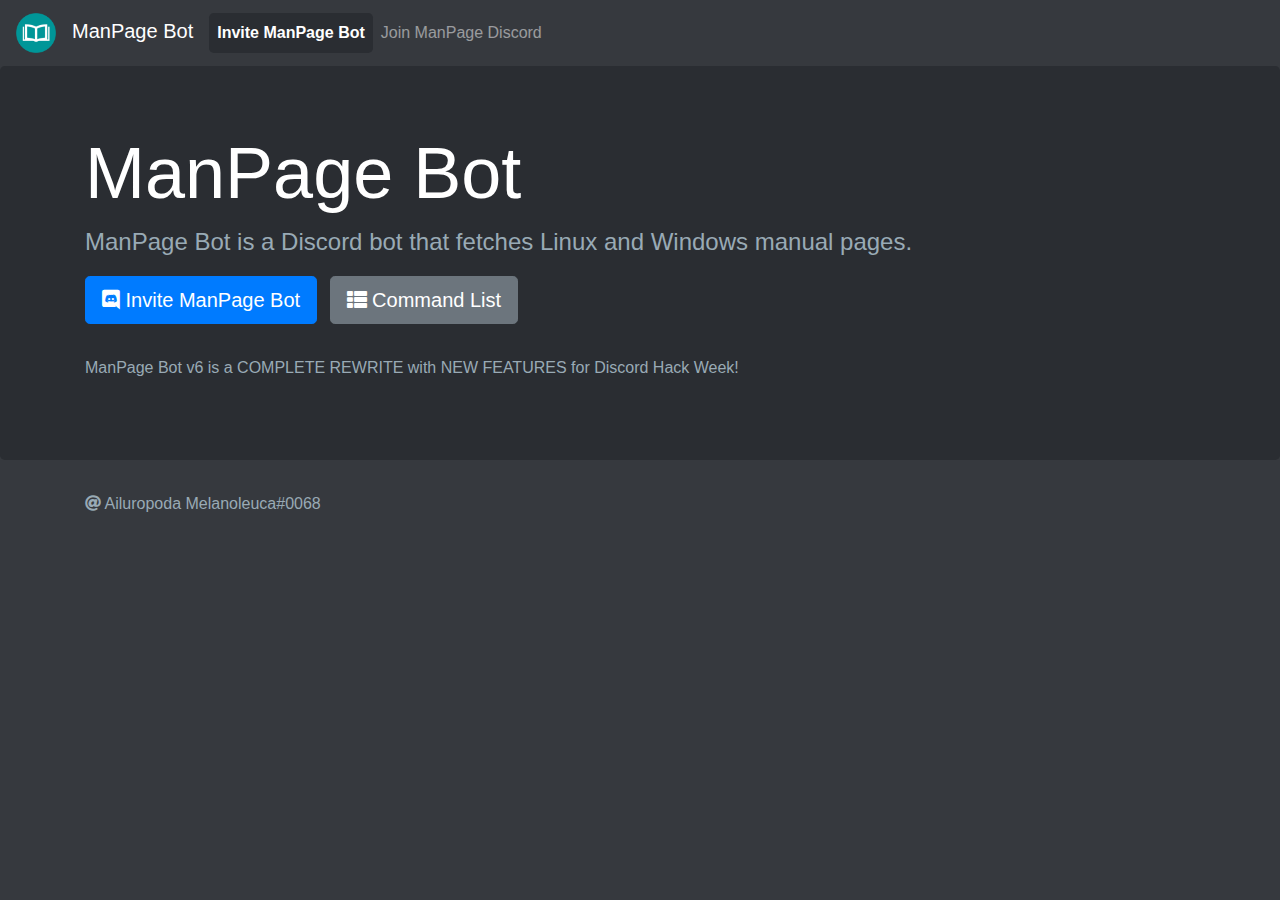
<file: index.html>
<!DOCTYPE html>
<html>
	<head>
		<meta name="viewport" content="width=device-width, initial-scale=1">
		<title>ManPage Bot</title>
		<link rel="stylesheet" href="css/bootstrap.min.css">
		<link rel="stylesheet" href="css/all.min.css">
		<link rel="stylesheet" href="css/style.css">
		<link rel="stylesheet" href="css/main.css">
		<link rel="shortcut icon" href="favicon.ico" type="image/x-icon">
	</head>
	<body>
		<nav class="navbar navbar-expand-md navbar-dark fixed-top"><a class="navbar-brand" href="/"><img id="logo" src="img/manpage.png">ManPage Bot</a><button class="navbar-toggler" type="button" data-toggle="collapse" data-target="#navbar" aria-controls="navbar" aria-expanded="false" aria-label="Toggle navigation"><span class="navbar-toggler-icon"></span></button>
			<div
				class="navbar-collapse collapse" id="navbar" aria-expanded="false">
				<ul class="navbar-nav">
					<li class="nav-item active"><a class="nav-link" href="https://discordapp.com/oauth2/authorize?client_id=371357658009305101&scope=bot&permissions=52224">Invite ManPage Bot</a></li>
					<li class="nav-item"><a class="nav-link" href="https://discord.gg/hU3wMfQ">Join ManPage Discord</a></li>
				</ul>
				</div>
		</nav>
		<main role="main">
			<div class="jumbotron">
				<div class="container">
					<h1 class="display-3">ManPage Bot</h1>
					<p class="jumbotron-text">ManPage Bot is a Discord bot that fetches Linux and Windows manual pages. </p>
					<p>
						<a class="btn btn-primary btn-lg" href="https://discordapp.com/oauth2/authorize?client_id=371357658009305101&scope=bot&permissions=52224" role="button">
							<i class="fab fa-discord"></i>
							Invite ManPage Bot
						</a>
						<a class="btn btn-secondary btn-lg" href="/commands">
							<i class="fas fa-th-list"></i>
							Command List
						</a>
					</p>
					<p>ManPage Bot v6 is a COMPLETE REWRITE with NEW FEATURES for Discord Hack Week!</p>
				</div>
			</div>
		</main>
		<footer class="container">
			<p><i class="fas fa-at"></i> Ailuropoda Melanoleuca#0068</p>
		</footer>
		<script src="js/jquery-3.2.1.min.js"></script>
		<script src="js/bootstrap.min.js"></script>
	</body>
</html>
</file>
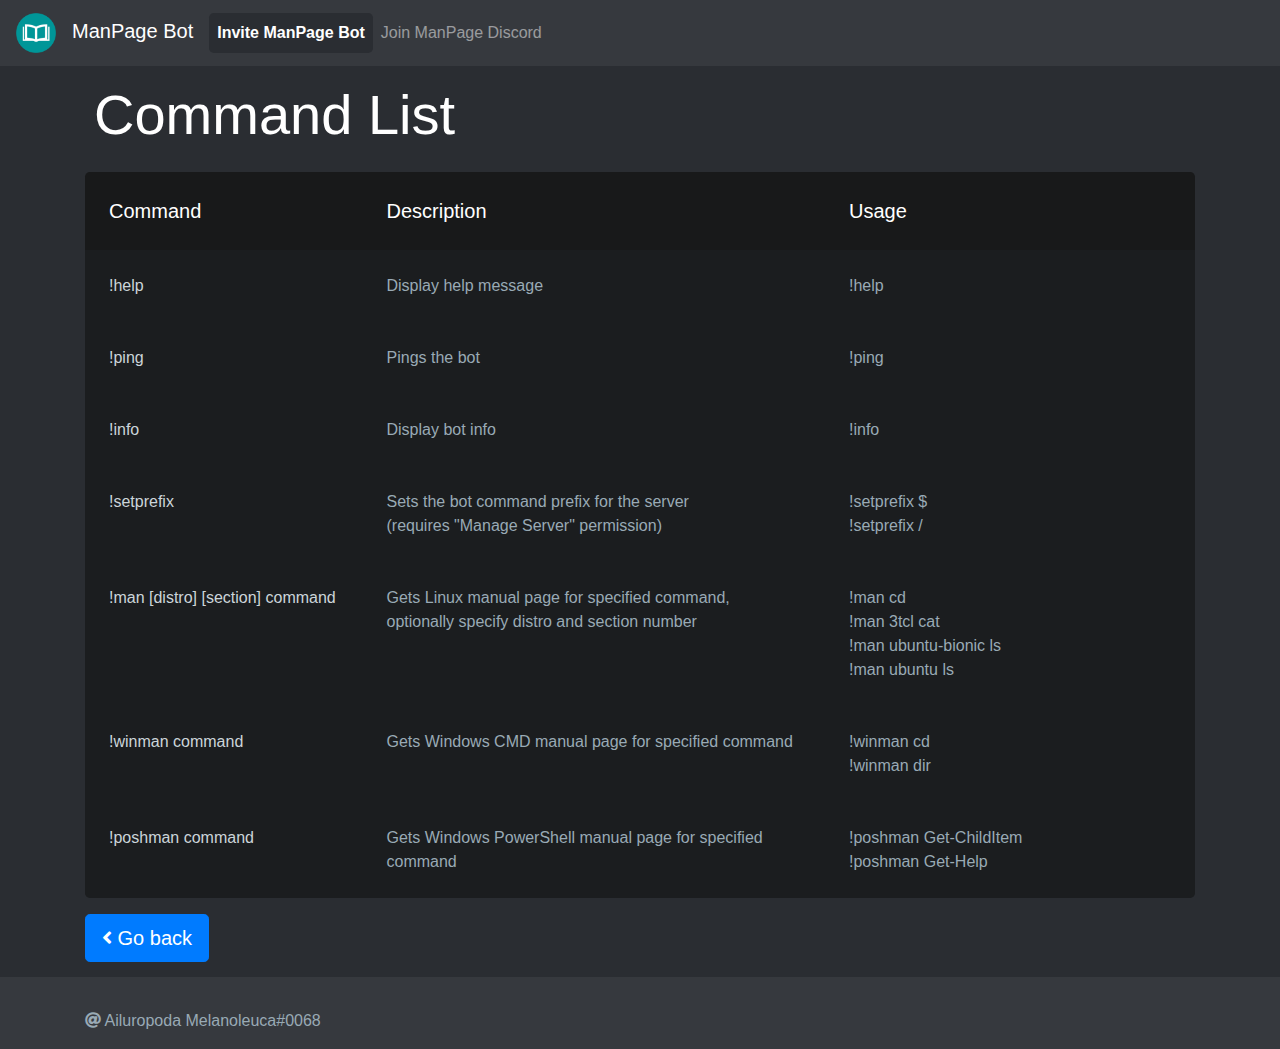
<file: commands.html>
<!DOCTYPE html>
<html>
	<head>
		<meta name="viewport" content="width=device-width, initial-scale=1">
		<title>ManPage Bot</title>
		<link rel="stylesheet" href="css/bootstrap.min.css">
		<link rel="stylesheet" href="css/all.min.css">
		<link rel="stylesheet" href="css/style.css">
		<link rel="stylesheet" href="css/commands.css">
		<link rel="shortcut icon" href="favicon.ico" type="image/x-icon">
	</head>
	<body>
		<nav class="navbar navbar-expand-md navbar-dark fixed-top"><a class="navbar-brand" href="/"><img id="logo" src="img/manpage.png">ManPage Bot</a><button class="navbar-toggler" type="button" data-toggle="collapse" data-target="#navbar" aria-controls="navbar" aria-expanded="false" aria-label="Toggle navigation"><span class="navbar-toggler-icon"></span></button>
			<div
				class="navbar-collapse collapse" id="navbar" aria-expanded="false">
				<ul class="navbar-nav">
					<li class="nav-item active"><a class="nav-link" href="https://discordapp.com/oauth2/authorize?client_id=371357658009305101&scope=bot&permissions=52224">Invite ManPage Bot</a></li>
					<li class="nav-item"><a class="nav-link" href="https://discord.gg/hU3wMfQ">Join ManPage Discord</a></li>
				</ul>
				</div>
		</nav>
		<main role="main">
			<div class="container-fluid commands-container">
				<div class="container commands">
					<h2 class="cl-header display-4">Command List</h2>
					<div class="row commands-header d-none d-md-flex">
						<div class="col-md-3">Command</div>
						<div class="col-md-5">Description</div>
						<div class="col-md-4">Usage</div>
					</div>
					<div class="row">
						<div class="cmd-name col-md-3">!help</div>
						<div class="cmd-desc col-md-5">Display help message</div>
						<div class="cmd-usage col-md-4">
							<span class="usage-parts">
								<span class="usage-part">!help</span>
							</span>
						</div>
					</div>
					<div class="row">
						<div class="cmd-name col-md-3">!ping</div>
						<div class="cmd-desc col-md-5">Pings the bot</div>
						<div class="cmd-usage col-md-4">
							<span class="usage-parts">
								<span class="usage-part">!ping</span>
							</span>
						</div>
					</div>
					<div class="row">
						<div class="cmd-name col-md-3">!info</div>
						<div class="cmd-desc col-md-5">Display bot info</div>
						<div class="cmd-usage col-md-4">
							<span class="usage-parts">
								<span class="usage-part">!info</span>
							</span>
						</div>
					</div>
					<div class="row">
						<div class="cmd-name col-md-3">!setprefix</div>
						<div class="cmd-desc col-md-5">Sets the bot command prefix for the server<br>(requires "Manage Server" permission)</div>
						<div class="cmd-usage col-md-4">
							<span class="usage-parts">
								<span class="usage-part">!setprefix $</span>
								<span class="usage-part">!setprefix /</span>
							</span>
						</div>
					</div>
					<div class="row">
						<div class="cmd-name col-md-3">!man [distro] [section] command</div>
						<div class="cmd-desc col-md-5">Gets Linux manual page for specified command, optionally specify distro and section number</div>
						<div class="cmd-usage col-md-4">
							<span class="usage-parts">
								<span class="usage-part">!man cd</span>
								<span class="usage-part">!man 3tcl cat</span>
								<span class="usage-part">!man ubuntu-bionic ls</span>
								<span class="usage-part">!man ubuntu ls</span>
							</span>
						</div>
					</div>
					<div class="row">
						<div class="cmd-name col-md-3">!winman command</div>
						<div class="cmd-desc col-md-5">Gets Windows CMD manual page for specified command</div>
						<div class="cmd-usage col-md-4">
							<span class="usage-parts">
								<span class="usage-part">!winman cd</span>
								<span class="usage-part">!winman dir</span>
							</span>
						</div>
					</div>
					<div class="row">
						<div class="cmd-name col-md-3">!poshman command</div>
						<div class="cmd-desc col-md-5">Gets Windows PowerShell manual page for specified command</div>
						<div class="cmd-usage col-md-4">
							<span class="usage-parts">
								<span class="usage-part">!poshman Get-ChildItem</span>
								<span class="usage-part">!poshman Get-Help</span>
							</span>
						</div>
					</div>
					<a class="btn btn-primary btn-lg" href="/">
						<i class="fas fa-angle-left"></i>
						Go back
					</a>
				</div>
			</div>
		</main>
		<footer class="container">
			<p><i class="fas fa-at"></i> Ailuropoda Melanoleuca#0068</p>
		</footer>
		<script src="js/jquery-3.2.1.min.js"></script>
		<script src="js/bootstrap.min.js"></script>
	</body>
</html>
</file>
<file: css/style.css>
body {
	background-color: #36393e;
	padding-top: 4.125rem;
	color: #99aab5;
}

img#logo {
	margin-right: 1rem;
	width: 2.5rem;
}

.navbar {
	background-color: inherit;
	padding-bottom: 0;
}

.jumbotron,.commands-container {
	background-color: #2a2d32;
}

.navbar-dark .navbar-nav .nav-item > .nav-link {
	padding-left: 1rem;
	padding-right: 1rem;
}

.navbar-dark .navbar-nav .active > .nav-link {
	background-color: #2a2d32;
	font-weight: 600;
}

.navbar-collapse {
	margin: 0.5rem -1rem 0 -1rem;
}

@media (min-width: 768px) {
	.navbar-collapse {
		margin: 0;
	}

	.navbar-dark .navbar-nav .nav-item > .nav-link {
		padding-left: 0.5rem;
		padding-right: 0.5rem;
	}

	.navbar-dark .navbar-nav .active > .nav-link {
		border-radius: 0.3rem;
	}
}
</file>
<file: css/main.css>
p.jumbotron-text {
	font-size: 1.5em;
}

h1 {
	color: #ffffff;
}

a.btn {
	width: 100%;
	display: block;
	margin-bottom: 1rem;
}

@media (min-width: 768px) {
	a.btn {
		width: auto;
		display: inline-block;
		margin-right: 0.5rem;
	}
}
</file>
<file: css/commands.css>
h2 {
	color: #ffffff;
}

.commands-container {
	margin-bottom: 2rem;
}

.commands {
	padding: 15px;
}

.commands > .cl-header {
	margin: 0 -15px;
	padding: 1.5rem;
	padding-top: 0;
}

.commands > .row {
	background-color: #1b1d1f;
	margin: 0;
	margin-bottom: 1rem;
	border-radius: 0.3rem;
}

.commands > .row > div {
	padding: 0.75rem;
}

.commands > .row > .cmd-name {
	color: #ccd5da;
}

.commands > .row > .cmd-usage > .usage-parts {
	display: inline-block;
}

.commands > .row > .cmd-usage > .usage-parts > .usage-part {
	display: block;
}

.commands > .row > .cmd-usage::before {
	content: "Usage";
	background-color: #5a646a;
	color: #ccd5da;
	font-size: 0.75rem;
	padding: 0.125rem 0.25rem;
	margin-right: 0.25rem;
	border-radius: 0.25rem;
	vertical-align: top;
}

a.btn {
	width: 100%;
}

@media (min-width: 768px) {
	.commands > .row {
		margin-bottom: 0;
		border-radius: 0;
	}

	.commands > .row > div {
		padding: 1.5rem;
	}

	.commands > .commands-header {
		background-color: #18191a;
		color: #ffffff;
		font-size: 1.25rem;
		border-top-left-radius: 0.3rem;
		border-top-right-radius: 0.3rem;
	}

	.commands > .row > .cmd-usage::before {
		content: "";
		padding: 0;
		margin: 0;
	}

	.commands > .row > .cmd-usage > .usage-parts {
		margin-left: 0;
	}

	.commands > .row:nth-last-child(2) {
		border-bottom-left-radius: 0.3rem;
		border-bottom-right-radius: 0.3rem;
		margin-bottom: 1rem;
	}

	a.btn {
		width: auto;
	}
}
</file>
<file: css/all.min.css>
/*!
 * Font Awesome Free 5.2.0 by @fontawesome - https://fontawesome.com
 * License - https://fontawesome.com/license (Icons: CC BY 4.0, Fonts: SIL OFL 1.1, Code: MIT License)
 */
.fa,.fab,.fal,.far,.fas{-moz-osx-font-smoothing:grayscale;-webkit-font-smoothing:antialiased;display:inline-block;font-style:normal;font-variant:normal;text-rendering:auto;line-height:1}.fa-lg{font-size:1.33333em;line-height:.75em;vertical-align:-.0667em}.fa-xs{font-size:.75em}.fa-sm{font-size:.875em}.fa-1x{font-size:1em}.fa-2x{font-size:2em}.fa-3x{font-size:3em}.fa-4x{font-size:4em}.fa-5x{font-size:5em}.fa-6x{font-size:6em}.fa-7x{font-size:7em}.fa-8x{font-size:8em}.fa-9x{font-size:9em}.fa-10x{font-size:10em}.fa-fw{text-align:center;width:1.25em}.fa-ul{list-style-type:none;margin-left:2.5em;padding-left:0}.fa-ul>li{position:relative}.fa-li{left:-2em;position:absolute;text-align:center;width:2em;line-height:inherit}.fa-border{border:.08em solid #eee;border-radius:.1em;padding:.2em .25em .15em}.fa-pull-left{float:left}.fa-pull-right{float:right}.fa.fa-pull-left,.fab.fa-pull-left,.fal.fa-pull-left,.far.fa-pull-left,.fas.fa-pull-left{margin-right:.3em}.fa.fa-pull-right,.fab.fa-pull-right,.fal.fa-pull-right,.far.fa-pull-right,.fas.fa-pull-right{margin-left:.3em}.fa-spin{animation:a 2s infinite linear}.fa-pulse{animation:a 1s infinite steps(8)}@keyframes a{0%{transform:rotate(0deg)}to{transform:rotate(1turn)}}.fa-rotate-90{-ms-filter:"progid:DXImageTransform.Microsoft.BasicImage(rotation=1)";transform:rotate(90deg)}.fa-rotate-180{-ms-filter:"progid:DXImageTransform.Microsoft.BasicImage(rotation=2)";transform:rotate(180deg)}.fa-rotate-270{-ms-filter:"progid:DXImageTransform.Microsoft.BasicImage(rotation=3)";transform:rotate(270deg)}.fa-flip-horizontal{-ms-filter:"progid:DXImageTransform.Microsoft.BasicImage(rotation=0, mirror=1)";transform:scaleX(-1)}.fa-flip-vertical{transform:scaleY(-1)}.fa-flip-horizontal.fa-flip-vertical,.fa-flip-vertical{-ms-filter:"progid:DXImageTransform.Microsoft.BasicImage(rotation=2, mirror=1)"}.fa-flip-horizontal.fa-flip-vertical{transform:scale(-1)}:root .fa-flip-horizontal,:root .fa-flip-vertical,:root .fa-rotate-90,:root .fa-rotate-180,:root .fa-rotate-270{-webkit-filter:none;filter:none}.fa-stack{display:inline-block;height:2em;line-height:2em;position:relative;vertical-align:middle;width:2em}.fa-stack-1x,.fa-stack-2x{left:0;position:absolute;text-align:center;width:100%}.fa-stack-1x{line-height:inherit}.fa-stack-2x{font-size:2em}.fa-inverse{color:#fff}.fa-500px:before{content:"\f26e"}.fa-accessible-icon:before{content:"\f368"}.fa-accusoft:before{content:"\f369"}.fa-address-book:before{content:"\f2b9"}.fa-address-card:before{content:"\f2bb"}.fa-adjust:before{content:"\f042"}.fa-adn:before{content:"\f170"}.fa-adversal:before{content:"\f36a"}.fa-affiliatetheme:before{content:"\f36b"}.fa-air-freshener:before{content:"\f5d0"}.fa-algolia:before{content:"\f36c"}.fa-align-center:before{content:"\f037"}.fa-align-justify:before{content:"\f039"}.fa-align-left:before{content:"\f036"}.fa-align-right:before{content:"\f038"}.fa-allergies:before{content:"\f461"}.fa-amazon:before{content:"\f270"}.fa-amazon-pay:before{content:"\f42c"}.fa-ambulance:before{content:"\f0f9"}.fa-american-sign-language-interpreting:before{content:"\f2a3"}.fa-amilia:before{content:"\f36d"}.fa-anchor:before{content:"\f13d"}.fa-android:before{content:"\f17b"}.fa-angellist:before{content:"\f209"}.fa-angle-double-down:before{content:"\f103"}.fa-angle-double-left:before{content:"\f100"}.fa-angle-double-right:before{content:"\f101"}.fa-angle-double-up:before{content:"\f102"}.fa-angle-down:before{content:"\f107"}.fa-angle-left:before{content:"\f104"}.fa-angle-right:before{content:"\f105"}.fa-angle-up:before{content:"\f106"}.fa-angry:before{content:"\f556"}.fa-angrycreative:before{content:"\f36e"}.fa-angular:before{content:"\f420"}.fa-app-store:before{content:"\f36f"}.fa-app-store-ios:before{content:"\f370"}.fa-apper:before{content:"\f371"}.fa-apple:before{content:"\f179"}.fa-apple-alt:before{content:"\f5d1"}.fa-apple-pay:before{content:"\f415"}.fa-archive:before{content:"\f187"}.fa-archway:before{content:"\f557"}.fa-arrow-alt-circle-down:before{content:"\f358"}.fa-arrow-alt-circle-left:before{content:"\f359"}.fa-arrow-alt-circle-right:before{content:"\f35a"}.fa-arrow-alt-circle-up:before{content:"\f35b"}.fa-arrow-circle-down:before{content:"\f0ab"}.fa-arrow-circle-left:before{content:"\f0a8"}.fa-arrow-circle-right:before{content:"\f0a9"}.fa-arrow-circle-up:before{content:"\f0aa"}.fa-arrow-down:before{content:"\f063"}.fa-arrow-left:before{content:"\f060"}.fa-arrow-right:before{content:"\f061"}.fa-arrow-up:before{content:"\f062"}.fa-arrows-alt:before{content:"\f0b2"}.fa-arrows-alt-h:before{content:"\f337"}.fa-arrows-alt-v:before{content:"\f338"}.fa-assistive-listening-systems:before{content:"\f2a2"}.fa-asterisk:before{content:"\f069"}.fa-asymmetrik:before{content:"\f372"}.fa-at:before{content:"\f1fa"}.fa-atlas:before{content:"\f558"}.fa-atom:before{content:"\f5d2"}.fa-audible:before{content:"\f373"}.fa-audio-description:before{content:"\f29e"}.fa-autoprefixer:before{content:"\f41c"}.fa-avianex:before{content:"\f374"}.fa-aviato:before{content:"\f421"}.fa-award:before{content:"\f559"}.fa-aws:before{content:"\f375"}.fa-backspace:before{content:"\f55a"}.fa-backward:before{content:"\f04a"}.fa-balance-scale:before{content:"\f24e"}.fa-ban:before{content:"\f05e"}.fa-band-aid:before{content:"\f462"}.fa-bandcamp:before{content:"\f2d5"}.fa-barcode:before{content:"\f02a"}.fa-bars:before{content:"\f0c9"}.fa-baseball-ball:before{content:"\f433"}.fa-basketball-ball:before{content:"\f434"}.fa-bath:before{content:"\f2cd"}.fa-battery-empty:before{content:"\f244"}.fa-battery-full:before{content:"\f240"}.fa-battery-half:before{content:"\f242"}.fa-battery-quarter:before{content:"\f243"}.fa-battery-three-quarters:before{content:"\f241"}.fa-bed:before{content:"\f236"}.fa-beer:before{content:"\f0fc"}.fa-behance:before{content:"\f1b4"}.fa-behance-square:before{content:"\f1b5"}.fa-bell:before{content:"\f0f3"}.fa-bell-slash:before{content:"\f1f6"}.fa-bezier-curve:before{content:"\f55b"}.fa-bicycle:before{content:"\f206"}.fa-bimobject:before{content:"\f378"}.fa-binoculars:before{content:"\f1e5"}.fa-birthday-cake:before{content:"\f1fd"}.fa-bitbucket:before{content:"\f171"}.fa-bitcoin:before{content:"\f379"}.fa-bity:before{content:"\f37a"}.fa-black-tie:before{content:"\f27e"}.fa-blackberry:before{content:"\f37b"}.fa-blender:before{content:"\f517"}.fa-blind:before{content:"\f29d"}.fa-blogger:before{content:"\f37c"}.fa-blogger-b:before{content:"\f37d"}.fa-bluetooth:before{content:"\f293"}.fa-bluetooth-b:before{content:"\f294"}.fa-bold:before{content:"\f032"}.fa-bolt:before{content:"\f0e7"}.fa-bomb:before{content:"\f1e2"}.fa-bone:before{content:"\f5d7"}.fa-bong:before{content:"\f55c"}.fa-book:before{content:"\f02d"}.fa-book-open:before{content:"\f518"}.fa-book-reader:before{content:"\f5da"}.fa-bookmark:before{content:"\f02e"}.fa-bowling-ball:before{content:"\f436"}.fa-box:before{content:"\f466"}.fa-box-open:before{content:"\f49e"}.fa-boxes:before{content:"\f468"}.fa-braille:before{content:"\f2a1"}.fa-brain:before{content:"\f5dc"}.fa-briefcase:before{content:"\f0b1"}.fa-briefcase-medical:before{content:"\f469"}.fa-broadcast-tower:before{content:"\f519"}.fa-broom:before{content:"\f51a"}.fa-brush:before{content:"\f55d"}.fa-btc:before{content:"\f15a"}.fa-bug:before{content:"\f188"}.fa-building:before{content:"\f1ad"}.fa-bullhorn:before{content:"\f0a1"}.fa-bullseye:before{content:"\f140"}.fa-burn:before{content:"\f46a"}.fa-buromobelexperte:before{content:"\f37f"}.fa-bus:before{content:"\f207"}.fa-bus-alt:before{content:"\f55e"}.fa-buysellads:before{content:"\f20d"}.fa-calculator:before{content:"\f1ec"}.fa-calendar:before{content:"\f133"}.fa-calendar-alt:before{content:"\f073"}.fa-calendar-check:before{content:"\f274"}.fa-calendar-minus:before{content:"\f272"}.fa-calendar-plus:before{content:"\f271"}.fa-calendar-times:before{content:"\f273"}.fa-camera:before{content:"\f030"}.fa-camera-retro:before{content:"\f083"}.fa-cannabis:before{content:"\f55f"}.fa-capsules:before{content:"\f46b"}.fa-car:before{content:"\f1b9"}.fa-car-alt:before{content:"\f5de"}.fa-car-battery:before{content:"\f5df"}.fa-car-crash:before{content:"\f5e1"}.fa-car-side:before{content:"\f5e4"}.fa-caret-down:before{content:"\f0d7"}.fa-caret-left:before{content:"\f0d9"}.fa-caret-right:before{content:"\f0da"}.fa-caret-square-down:before{content:"\f150"}.fa-caret-square-left:before{content:"\f191"}.fa-caret-square-right:before{content:"\f152"}.fa-caret-square-up:before{content:"\f151"}.fa-caret-up:before{content:"\f0d8"}.fa-cart-arrow-down:before{content:"\f218"}.fa-cart-plus:before{content:"\f217"}.fa-cc-amazon-pay:before{content:"\f42d"}.fa-cc-amex:before{content:"\f1f3"}.fa-cc-apple-pay:before{content:"\f416"}.fa-cc-diners-club:before{content:"\f24c"}.fa-cc-discover:before{content:"\f1f2"}.fa-cc-jcb:before{content:"\f24b"}.fa-cc-mastercard:before{content:"\f1f1"}.fa-cc-paypal:before{content:"\f1f4"}.fa-cc-stripe:before{content:"\f1f5"}.fa-cc-visa:before{content:"\f1f0"}.fa-centercode:before{content:"\f380"}.fa-certificate:before{content:"\f0a3"}.fa-chalkboard:before{content:"\f51b"}.fa-chalkboard-teacher:before{content:"\f51c"}.fa-charging-station:before{content:"\f5e7"}.fa-chart-area:before{content:"\f1fe"}.fa-chart-bar:before{content:"\f080"}.fa-chart-line:before{content:"\f201"}.fa-chart-pie:before{content:"\f200"}.fa-check:before{content:"\f00c"}.fa-check-circle:before{content:"\f058"}.fa-check-double:before{content:"\f560"}.fa-check-square:before{content:"\f14a"}.fa-chess:before{content:"\f439"}.fa-chess-bishop:before{content:"\f43a"}.fa-chess-board:before{content:"\f43c"}.fa-chess-king:before{content:"\f43f"}.fa-chess-knight:before{content:"\f441"}.fa-chess-pawn:before{content:"\f443"}.fa-chess-queen:before{content:"\f445"}.fa-chess-rook:before{content:"\f447"}.fa-chevron-circle-down:before{content:"\f13a"}.fa-chevron-circle-left:before{content:"\f137"}.fa-chevron-circle-right:before{content:"\f138"}.fa-chevron-circle-up:before{content:"\f139"}.fa-chevron-down:before{content:"\f078"}.fa-chevron-left:before{content:"\f053"}.fa-chevron-right:before{content:"\f054"}.fa-chevron-up:before{content:"\f077"}.fa-child:before{content:"\f1ae"}.fa-chrome:before{content:"\f268"}.fa-church:before{content:"\f51d"}.fa-circle:before{content:"\f111"}.fa-circle-notch:before{content:"\f1ce"}.fa-clipboard:before{content:"\f328"}.fa-clipboard-check:before{content:"\f46c"}.fa-clipboard-list:before{content:"\f46d"}.fa-clock:before{content:"\f017"}.fa-clone:before{content:"\f24d"}.fa-closed-captioning:before{content:"\f20a"}.fa-cloud:before{content:"\f0c2"}.fa-cloud-download-alt:before{content:"\f381"}.fa-cloud-upload-alt:before{content:"\f382"}.fa-cloudscale:before{content:"\f383"}.fa-cloudsmith:before{content:"\f384"}.fa-cloudversify:before{content:"\f385"}.fa-cocktail:before{content:"\f561"}.fa-code:before{content:"\f121"}.fa-code-branch:before{content:"\f126"}.fa-codepen:before{content:"\f1cb"}.fa-codiepie:before{content:"\f284"}.fa-coffee:before{content:"\f0f4"}.fa-cog:before{content:"\f013"}.fa-cogs:before{content:"\f085"}.fa-coins:before{content:"\f51e"}.fa-columns:before{content:"\f0db"}.fa-comment:before{content:"\f075"}.fa-comment-alt:before{content:"\f27a"}.fa-comment-dots:before{content:"\f4ad"}.fa-comment-slash:before{content:"\f4b3"}.fa-comments:before{content:"\f086"}.fa-compact-disc:before{content:"\f51f"}.fa-compass:before{content:"\f14e"}.fa-compress:before{content:"\f066"}.fa-concierge-bell:before{content:"\f562"}.fa-connectdevelop:before{content:"\f20e"}.fa-contao:before{content:"\f26d"}.fa-cookie:before{content:"\f563"}.fa-cookie-bite:before{content:"\f564"}.fa-copy:before{content:"\f0c5"}.fa-copyright:before{content:"\f1f9"}.fa-couch:before{content:"\f4b8"}.fa-cpanel:before{content:"\f388"}.fa-creative-commons:before{content:"\f25e"}.fa-creative-commons-by:before{content:"\f4e7"}.fa-creative-commons-nc:before{content:"\f4e8"}.fa-creative-commons-nc-eu:before{content:"\f4e9"}.fa-creative-commons-nc-jp:before{content:"\f4ea"}.fa-creative-commons-nd:before{content:"\f4eb"}.fa-creative-commons-pd:before{content:"\f4ec"}.fa-creative-commons-pd-alt:before{content:"\f4ed"}.fa-creative-commons-remix:before{content:"\f4ee"}.fa-creative-commons-sa:before{content:"\f4ef"}.fa-creative-commons-sampling:before{content:"\f4f0"}.fa-creative-commons-sampling-plus:before{content:"\f4f1"}.fa-creative-commons-share:before{content:"\f4f2"}.fa-credit-card:before{content:"\f09d"}.fa-crop:before{content:"\f125"}.fa-crop-alt:before{content:"\f565"}.fa-crosshairs:before{content:"\f05b"}.fa-crow:before{content:"\f520"}.fa-crown:before{content:"\f521"}.fa-css3:before{content:"\f13c"}.fa-css3-alt:before{content:"\f38b"}.fa-cube:before{content:"\f1b2"}.fa-cubes:before{content:"\f1b3"}.fa-cut:before{content:"\f0c4"}.fa-cuttlefish:before{content:"\f38c"}.fa-d-and-d:before{content:"\f38d"}.fa-dashcube:before{content:"\f210"}.fa-database:before{content:"\f1c0"}.fa-deaf:before{content:"\f2a4"}.fa-delicious:before{content:"\f1a5"}.fa-deploydog:before{content:"\f38e"}.fa-deskpro:before{content:"\f38f"}.fa-desktop:before{content:"\f108"}.fa-deviantart:before{content:"\f1bd"}.fa-diagnoses:before{content:"\f470"}.fa-dice:before{content:"\f522"}.fa-dice-five:before{content:"\f523"}.fa-dice-four:before{content:"\f524"}.fa-dice-one:before{content:"\f525"}.fa-dice-six:before{content:"\f526"}.fa-dice-three:before{content:"\f527"}.fa-dice-two:before{content:"\f528"}.fa-digg:before{content:"\f1a6"}.fa-digital-ocean:before{content:"\f391"}.fa-digital-tachograph:before{content:"\f566"}.fa-directions:before{content:"\f5eb"}.fa-discord:before{content:"\f392"}.fa-discourse:before{content:"\f393"}.fa-divide:before{content:"\f529"}.fa-dizzy:before{content:"\f567"}.fa-dna:before{content:"\f471"}.fa-dochub:before{content:"\f394"}.fa-docker:before{content:"\f395"}.fa-dollar-sign:before{content:"\f155"}.fa-dolly:before{content:"\f472"}.fa-dolly-flatbed:before{content:"\f474"}.fa-donate:before{content:"\f4b9"}.fa-door-closed:before{content:"\f52a"}.fa-door-open:before{content:"\f52b"}.fa-dot-circle:before{content:"\f192"}.fa-dove:before{content:"\f4ba"}.fa-download:before{content:"\f019"}.fa-draft2digital:before{content:"\f396"}.fa-drafting-compass:before{content:"\f568"}.fa-draw-polygon:before{content:"\f5ee"}.fa-dribbble:before{content:"\f17d"}.fa-dribbble-square:before{content:"\f397"}.fa-dropbox:before{content:"\f16b"}.fa-drum:before{content:"\f569"}.fa-drum-steelpan:before{content:"\f56a"}.fa-drupal:before{content:"\f1a9"}.fa-dumbbell:before{content:"\f44b"}.fa-dyalog:before{content:"\f399"}.fa-earlybirds:before{content:"\f39a"}.fa-ebay:before{content:"\f4f4"}.fa-edge:before{content:"\f282"}.fa-edit:before{content:"\f044"}.fa-eject:before{content:"\f052"}.fa-elementor:before{content:"\f430"}.fa-ellipsis-h:before{content:"\f141"}.fa-ellipsis-v:before{content:"\f142"}.fa-ello:before{content:"\f5f1"}.fa-ember:before{content:"\f423"}.fa-empire:before{content:"\f1d1"}.fa-envelope:before{content:"\f0e0"}.fa-envelope-open:before{content:"\f2b6"}.fa-envelope-square:before{content:"\f199"}.fa-envira:before{content:"\f299"}.fa-equals:before{content:"\f52c"}.fa-eraser:before{content:"\f12d"}.fa-erlang:before{content:"\f39d"}.fa-ethereum:before{content:"\f42e"}.fa-etsy:before{content:"\f2d7"}.fa-euro-sign:before{content:"\f153"}.fa-exchange-alt:before{content:"\f362"}.fa-exclamation:before{content:"\f12a"}.fa-exclamation-circle:before{content:"\f06a"}.fa-exclamation-triangle:before{content:"\f071"}.fa-expand:before{content:"\f065"}.fa-expand-arrows-alt:before{content:"\f31e"}.fa-expeditedssl:before{content:"\f23e"}.fa-external-link-alt:before{content:"\f35d"}.fa-external-link-square-alt:before{content:"\f360"}.fa-eye:before{content:"\f06e"}.fa-eye-dropper:before{content:"\f1fb"}.fa-eye-slash:before{content:"\f070"}.fa-facebook:before{content:"\f09a"}.fa-facebook-f:before{content:"\f39e"}.fa-facebook-messenger:before{content:"\f39f"}.fa-facebook-square:before{content:"\f082"}.fa-fast-backward:before{content:"\f049"}.fa-fast-forward:before{content:"\f050"}.fa-fax:before{content:"\f1ac"}.fa-feather:before{content:"\f52d"}.fa-feather-alt:before{content:"\f56b"}.fa-female:before{content:"\f182"}.fa-fighter-jet:before{content:"\f0fb"}.fa-file:before{content:"\f15b"}.fa-file-alt:before{content:"\f15c"}.fa-file-archive:before{content:"\f1c6"}.fa-file-audio:before{content:"\f1c7"}.fa-file-code:before{content:"\f1c9"}.fa-file-contract:before{content:"\f56c"}.fa-file-download:before{content:"\f56d"}.fa-file-excel:before{content:"\f1c3"}.fa-file-export:before{content:"\f56e"}.fa-file-image:before{content:"\f1c5"}.fa-file-import:before{content:"\f56f"}.fa-file-invoice:before{content:"\f570"}.fa-file-invoice-dollar:before{content:"\f571"}.fa-file-medical:before{content:"\f477"}.fa-file-medical-alt:before{content:"\f478"}.fa-file-pdf:before{content:"\f1c1"}.fa-file-powerpoint:before{content:"\f1c4"}.fa-file-prescription:before{content:"\f572"}.fa-file-signature:before{content:"\f573"}.fa-file-upload:before{content:"\f574"}.fa-file-video:before{content:"\f1c8"}.fa-file-word:before{content:"\f1c2"}.fa-fill:before{content:"\f575"}.fa-fill-drip:before{content:"\f576"}.fa-film:before{content:"\f008"}.fa-filter:before{content:"\f0b0"}.fa-fingerprint:before{content:"\f577"}.fa-fire:before{content:"\f06d"}.fa-fire-extinguisher:before{content:"\f134"}.fa-firefox:before{content:"\f269"}.fa-first-aid:before{content:"\f479"}.fa-first-order:before{content:"\f2b0"}.fa-first-order-alt:before{content:"\f50a"}.fa-firstdraft:before{content:"\f3a1"}.fa-fish:before{content:"\f578"}.fa-flag:before{content:"\f024"}.fa-flag-checkered:before{content:"\f11e"}.fa-flask:before{content:"\f0c3"}.fa-flickr:before{content:"\f16e"}.fa-flipboard:before{content:"\f44d"}.fa-flushed:before{content:"\f579"}.fa-fly:before{content:"\f417"}.fa-folder:before{content:"\f07b"}.fa-folder-open:before{content:"\f07c"}.fa-font:before{content:"\f031"}.fa-font-awesome:before{content:"\f2b4"}.fa-font-awesome-alt:before{content:"\f35c"}.fa-font-awesome-flag:before{content:"\f425"}.fa-font-awesome-logo-full:before{content:"\f4e6"}.fa-fonticons:before{content:"\f280"}.fa-fonticons-fi:before{content:"\f3a2"}.fa-football-ball:before{content:"\f44e"}.fa-fort-awesome:before{content:"\f286"}.fa-fort-awesome-alt:before{content:"\f3a3"}.fa-forumbee:before{content:"\f211"}.fa-forward:before{content:"\f04e"}.fa-foursquare:before{content:"\f180"}.fa-free-code-camp:before{content:"\f2c5"}.fa-freebsd:before{content:"\f3a4"}.fa-frog:before{content:"\f52e"}.fa-frown:before{content:"\f119"}.fa-frown-open:before{content:"\f57a"}.fa-fulcrum:before{content:"\f50b"}.fa-futbol:before{content:"\f1e3"}.fa-galactic-republic:before{content:"\f50c"}.fa-galactic-senate:before{content:"\f50d"}.fa-gamepad:before{content:"\f11b"}.fa-gas-pump:before{content:"\f52f"}.fa-gavel:before{content:"\f0e3"}.fa-gem:before{content:"\f3a5"}.fa-genderless:before{content:"\f22d"}.fa-get-pocket:before{content:"\f265"}.fa-gg:before{content:"\f260"}.fa-gg-circle:before{content:"\f261"}.fa-gift:before{content:"\f06b"}.fa-git:before{content:"\f1d3"}.fa-git-square:before{content:"\f1d2"}.fa-github:before{content:"\f09b"}.fa-github-alt:before{content:"\f113"}.fa-github-square:before{content:"\f092"}.fa-gitkraken:before{content:"\f3a6"}.fa-gitlab:before{content:"\f296"}.fa-gitter:before{content:"\f426"}.fa-glass-martini:before{content:"\f000"}.fa-glass-martini-alt:before{content:"\f57b"}.fa-glasses:before{content:"\f530"}.fa-glide:before{content:"\f2a5"}.fa-glide-g:before{content:"\f2a6"}.fa-globe:before{content:"\f0ac"}.fa-globe-africa:before{content:"\f57c"}.fa-globe-americas:before{content:"\f57d"}.fa-globe-asia:before{content:"\f57e"}.fa-gofore:before{content:"\f3a7"}.fa-golf-ball:before{content:"\f450"}.fa-goodreads:before{content:"\f3a8"}.fa-goodreads-g:before{content:"\f3a9"}.fa-google:before{content:"\f1a0"}.fa-google-drive:before{content:"\f3aa"}.fa-google-play:before{content:"\f3ab"}.fa-google-plus:before{content:"\f2b3"}.fa-google-plus-g:before{content:"\f0d5"}.fa-google-plus-square:before{content:"\f0d4"}.fa-google-wallet:before{content:"\f1ee"}.fa-graduation-cap:before{content:"\f19d"}.fa-gratipay:before{content:"\f184"}.fa-grav:before{content:"\f2d6"}.fa-greater-than:before{content:"\f531"}.fa-greater-than-equal:before{content:"\f532"}.fa-grimace:before{content:"\f57f"}.fa-grin:before{content:"\f580"}.fa-grin-alt:before{content:"\f581"}.fa-grin-beam:before{content:"\f582"}.fa-grin-beam-sweat:before{content:"\f583"}.fa-grin-hearts:before{content:"\f584"}.fa-grin-squint:before{content:"\f585"}.fa-grin-squint-tears:before{content:"\f586"}.fa-grin-stars:before{content:"\f587"}.fa-grin-tears:before{content:"\f588"}.fa-grin-tongue:before{content:"\f589"}.fa-grin-tongue-squint:before{content:"\f58a"}.fa-grin-tongue-wink:before{content:"\f58b"}.fa-grin-wink:before{content:"\f58c"}.fa-grip-horizontal:before{content:"\f58d"}.fa-grip-vertical:before{content:"\f58e"}.fa-gripfire:before{content:"\f3ac"}.fa-grunt:before{content:"\f3ad"}.fa-gulp:before{content:"\f3ae"}.fa-h-square:before{content:"\f0fd"}.fa-hacker-news:before{content:"\f1d4"}.fa-hacker-news-square:before{content:"\f3af"}.fa-hackerrank:before{content:"\f5f7"}.fa-hand-holding:before{content:"\f4bd"}.fa-hand-holding-heart:before{content:"\f4be"}.fa-hand-holding-usd:before{content:"\f4c0"}.fa-hand-lizard:before{content:"\f258"}.fa-hand-paper:before{content:"\f256"}.fa-hand-peace:before{content:"\f25b"}.fa-hand-point-down:before{content:"\f0a7"}.fa-hand-point-left:before{content:"\f0a5"}.fa-hand-point-right:before{content:"\f0a4"}.fa-hand-point-up:before{content:"\f0a6"}.fa-hand-pointer:before{content:"\f25a"}.fa-hand-rock:before{content:"\f255"}.fa-hand-scissors:before{content:"\f257"}.fa-hand-spock:before{content:"\f259"}.fa-hands:before{content:"\f4c2"}.fa-hands-helping:before{content:"\f4c4"}.fa-handshake:before{content:"\f2b5"}.fa-hashtag:before{content:"\f292"}.fa-hdd:before{content:"\f0a0"}.fa-heading:before{content:"\f1dc"}.fa-headphones:before{content:"\f025"}.fa-headphones-alt:before{content:"\f58f"}.fa-headset:before{content:"\f590"}.fa-heart:before{content:"\f004"}.fa-heartbeat:before{content:"\f21e"}.fa-helicopter:before{content:"\f533"}.fa-highlighter:before{content:"\f591"}.fa-hips:before{content:"\f452"}.fa-hire-a-helper:before{content:"\f3b0"}.fa-history:before{content:"\f1da"}.fa-hockey-puck:before{content:"\f453"}.fa-home:before{content:"\f015"}.fa-hooli:before{content:"\f427"}.fa-hornbill:before{content:"\f592"}.fa-hospital:before{content:"\f0f8"}.fa-hospital-alt:before{content:"\f47d"}.fa-hospital-symbol:before{content:"\f47e"}.fa-hot-tub:before{content:"\f593"}.fa-hotel:before{content:"\f594"}.fa-hotjar:before{content:"\f3b1"}.fa-hourglass:before{content:"\f254"}.fa-hourglass-end:before{content:"\f253"}.fa-hourglass-half:before{content:"\f252"}.fa-hourglass-start:before{content:"\f251"}.fa-houzz:before{content:"\f27c"}.fa-html5:before{content:"\f13b"}.fa-hubspot:before{content:"\f3b2"}.fa-i-cursor:before{content:"\f246"}.fa-id-badge:before{content:"\f2c1"}.fa-id-card:before{content:"\f2c2"}.fa-id-card-alt:before{content:"\f47f"}.fa-image:before{content:"\f03e"}.fa-images:before{content:"\f302"}.fa-imdb:before{content:"\f2d8"}.fa-inbox:before{content:"\f01c"}.fa-indent:before{content:"\f03c"}.fa-industry:before{content:"\f275"}.fa-infinity:before{content:"\f534"}.fa-info:before{content:"\f129"}.fa-info-circle:before{content:"\f05a"}.fa-instagram:before{content:"\f16d"}.fa-internet-explorer:before{content:"\f26b"}.fa-ioxhost:before{content:"\f208"}.fa-italic:before{content:"\f033"}.fa-itunes:before{content:"\f3b4"}.fa-itunes-note:before{content:"\f3b5"}.fa-java:before{content:"\f4e4"}.fa-jedi-order:before{content:"\f50e"}.fa-jenkins:before{content:"\f3b6"}.fa-joget:before{content:"\f3b7"}.fa-joint:before{content:"\f595"}.fa-joomla:before{content:"\f1aa"}.fa-js:before{content:"\f3b8"}.fa-js-square:before{content:"\f3b9"}.fa-jsfiddle:before{content:"\f1cc"}.fa-kaggle:before{content:"\f5fa"}.fa-key:before{content:"\f084"}.fa-keybase:before{content:"\f4f5"}.fa-keyboard:before{content:"\f11c"}.fa-keycdn:before{content:"\f3ba"}.fa-kickstarter:before{content:"\f3bb"}.fa-kickstarter-k:before{content:"\f3bc"}.fa-kiss:before{content:"\f596"}.fa-kiss-beam:before{content:"\f597"}.fa-kiss-wink-heart:before{content:"\f598"}.fa-kiwi-bird:before{content:"\f535"}.fa-korvue:before{content:"\f42f"}.fa-language:before{content:"\f1ab"}.fa-laptop:before{content:"\f109"}.fa-laptop-code:before{content:"\f5fc"}.fa-laravel:before{content:"\f3bd"}.fa-lastfm:before{content:"\f202"}.fa-lastfm-square:before{content:"\f203"}.fa-laugh:before{content:"\f599"}.fa-laugh-beam:before{content:"\f59a"}.fa-laugh-squint:before{content:"\f59b"}.fa-laugh-wink:before{content:"\f59c"}.fa-layer-group:before{content:"\f5fd"}.fa-leaf:before{content:"\f06c"}.fa-leanpub:before{content:"\f212"}.fa-lemon:before{content:"\f094"}.fa-less:before{content:"\f41d"}.fa-less-than:before{content:"\f536"}.fa-less-than-equal:before{content:"\f537"}.fa-level-down-alt:before{content:"\f3be"}.fa-level-up-alt:before{content:"\f3bf"}.fa-life-ring:before{content:"\f1cd"}.fa-lightbulb:before{content:"\f0eb"}.fa-line:before{content:"\f3c0"}.fa-link:before{content:"\f0c1"}.fa-linkedin:before{content:"\f08c"}.fa-linkedin-in:before{content:"\f0e1"}.fa-linode:before{content:"\f2b8"}.fa-linux:before{content:"\f17c"}.fa-lira-sign:before{content:"\f195"}.fa-list:before{content:"\f03a"}.fa-list-alt:before{content:"\f022"}.fa-list-ol:before{content:"\f0cb"}.fa-list-ul:before{content:"\f0ca"}.fa-location-arrow:before{content:"\f124"}.fa-lock:before{content:"\f023"}.fa-lock-open:before{content:"\f3c1"}.fa-long-arrow-alt-down:before{content:"\f309"}.fa-long-arrow-alt-left:before{content:"\f30a"}.fa-long-arrow-alt-right:before{content:"\f30b"}.fa-long-arrow-alt-up:before{content:"\f30c"}.fa-low-vision:before{content:"\f2a8"}.fa-luggage-cart:before{content:"\f59d"}.fa-lyft:before{content:"\f3c3"}.fa-magento:before{content:"\f3c4"}.fa-magic:before{content:"\f0d0"}.fa-magnet:before{content:"\f076"}.fa-mailchimp:before{content:"\f59e"}.fa-male:before{content:"\f183"}.fa-mandalorian:before{content:"\f50f"}.fa-map:before{content:"\f279"}.fa-map-marked:before{content:"\f59f"}.fa-map-marked-alt:before{content:"\f5a0"}.fa-map-marker:before{content:"\f041"}.fa-map-marker-alt:before{content:"\f3c5"}.fa-map-pin:before{content:"\f276"}.fa-map-signs:before{content:"\f277"}.fa-markdown:before{content:"\f60f"}.fa-marker:before{content:"\f5a1"}.fa-mars:before{content:"\f222"}.fa-mars-double:before{content:"\f227"}.fa-mars-stroke:before{content:"\f229"}.fa-mars-stroke-h:before{content:"\f22b"}.fa-mars-stroke-v:before{content:"\f22a"}.fa-mastodon:before{content:"\f4f6"}.fa-maxcdn:before{content:"\f136"}.fa-medal:before{content:"\f5a2"}.fa-medapps:before{content:"\f3c6"}.fa-medium:before{content:"\f23a"}.fa-medium-m:before{content:"\f3c7"}.fa-medkit:before{content:"\f0fa"}.fa-medrt:before{content:"\f3c8"}.fa-meetup:before{content:"\f2e0"}.fa-megaport:before{content:"\f5a3"}.fa-meh:before{content:"\f11a"}.fa-meh-blank:before{content:"\f5a4"}.fa-meh-rolling-eyes:before{content:"\f5a5"}.fa-memory:before{content:"\f538"}.fa-mercury:before{content:"\f223"}.fa-microchip:before{content:"\f2db"}.fa-microphone:before{content:"\f130"}.fa-microphone-alt:before{content:"\f3c9"}.fa-microphone-alt-slash:before{content:"\f539"}.fa-microphone-slash:before{content:"\f131"}.fa-microscope:before{content:"\f610"}.fa-microsoft:before{content:"\f3ca"}.fa-minus:before{content:"\f068"}.fa-minus-circle:before{content:"\f056"}.fa-minus-square:before{content:"\f146"}.fa-mix:before{content:"\f3cb"}.fa-mixcloud:before{content:"\f289"}.fa-mizuni:before{content:"\f3cc"}.fa-mobile:before{content:"\f10b"}.fa-mobile-alt:before{content:"\f3cd"}.fa-modx:before{content:"\f285"}.fa-monero:before{content:"\f3d0"}.fa-money-bill:before{content:"\f0d6"}.fa-money-bill-alt:before{content:"\f3d1"}.fa-money-bill-wave:before{content:"\f53a"}.fa-money-bill-wave-alt:before{content:"\f53b"}.fa-money-check:before{content:"\f53c"}.fa-money-check-alt:before{content:"\f53d"}.fa-monument:before{content:"\f5a6"}.fa-moon:before{content:"\f186"}.fa-mortar-pestle:before{content:"\f5a7"}.fa-motorcycle:before{content:"\f21c"}.fa-mouse-pointer:before{content:"\f245"}.fa-music:before{content:"\f001"}.fa-napster:before{content:"\f3d2"}.fa-neos:before{content:"\f612"}.fa-neuter:before{content:"\f22c"}.fa-newspaper:before{content:"\f1ea"}.fa-nimblr:before{content:"\f5a8"}.fa-nintendo-switch:before{content:"\f418"}.fa-node:before{content:"\f419"}.fa-node-js:before{content:"\f3d3"}.fa-not-equal:before{content:"\f53e"}.fa-notes-medical:before{content:"\f481"}.fa-npm:before{content:"\f3d4"}.fa-ns8:before{content:"\f3d5"}.fa-nutritionix:before{content:"\f3d6"}.fa-object-group:before{content:"\f247"}.fa-object-ungroup:before{content:"\f248"}.fa-odnoklassniki:before{content:"\f263"}.fa-odnoklassniki-square:before{content:"\f264"}.fa-oil-can:before{content:"\f613"}.fa-old-republic:before{content:"\f510"}.fa-opencart:before{content:"\f23d"}.fa-openid:before{content:"\f19b"}.fa-opera:before{content:"\f26a"}.fa-optin-monster:before{content:"\f23c"}.fa-osi:before{content:"\f41a"}.fa-outdent:before{content:"\f03b"}.fa-page4:before{content:"\f3d7"}.fa-pagelines:before{content:"\f18c"}.fa-paint-brush:before{content:"\f1fc"}.fa-paint-roller:before{content:"\f5aa"}.fa-palette:before{content:"\f53f"}.fa-palfed:before{content:"\f3d8"}.fa-pallet:before{content:"\f482"}.fa-paper-plane:before{content:"\f1d8"}.fa-paperclip:before{content:"\f0c6"}.fa-parachute-box:before{content:"\f4cd"}.fa-paragraph:before{content:"\f1dd"}.fa-parking:before{content:"\f540"}.fa-passport:before{content:"\f5ab"}.fa-paste:before{content:"\f0ea"}.fa-patreon:before{content:"\f3d9"}.fa-pause:before{content:"\f04c"}.fa-pause-circle:before{content:"\f28b"}.fa-paw:before{content:"\f1b0"}.fa-paypal:before{content:"\f1ed"}.fa-pen:before{content:"\f304"}.fa-pen-alt:before{content:"\f305"}.fa-pen-fancy:before{content:"\f5ac"}.fa-pen-nib:before{content:"\f5ad"}.fa-pen-square:before{content:"\f14b"}.fa-pencil-alt:before{content:"\f303"}.fa-pencil-ruler:before{content:"\f5ae"}.fa-people-carry:before{content:"\f4ce"}.fa-percent:before{content:"\f295"}.fa-percentage:before{content:"\f541"}.fa-periscope:before{content:"\f3da"}.fa-phabricator:before{content:"\f3db"}.fa-phoenix-framework:before{content:"\f3dc"}.fa-phoenix-squadron:before{content:"\f511"}.fa-phone:before{content:"\f095"}.fa-phone-slash:before{content:"\f3dd"}.fa-phone-square:before{content:"\f098"}.fa-phone-volume:before{content:"\f2a0"}.fa-php:before{content:"\f457"}.fa-pied-piper:before{content:"\f2ae"}.fa-pied-piper-alt:before{content:"\f1a8"}.fa-pied-piper-hat:before{content:"\f4e5"}.fa-pied-piper-pp:before{content:"\f1a7"}.fa-piggy-bank:before{content:"\f4d3"}.fa-pills:before{content:"\f484"}.fa-pinterest:before{content:"\f0d2"}.fa-pinterest-p:before{content:"\f231"}.fa-pinterest-square:before{content:"\f0d3"}.fa-plane:before{content:"\f072"}.fa-plane-arrival:before{content:"\f5af"}.fa-plane-departure:before{content:"\f5b0"}.fa-play:before{content:"\f04b"}.fa-play-circle:before{content:"\f144"}.fa-playstation:before{content:"\f3df"}.fa-plug:before{content:"\f1e6"}.fa-plus:before{content:"\f067"}.fa-plus-circle:before{content:"\f055"}.fa-plus-square:before{content:"\f0fe"}.fa-podcast:before{content:"\f2ce"}.fa-poo:before{content:"\f2fe"}.fa-poop:before{content:"\f619"}.fa-portrait:before{content:"\f3e0"}.fa-pound-sign:before{content:"\f154"}.fa-power-off:before{content:"\f011"}.fa-prescription:before{content:"\f5b1"}.fa-prescription-bottle:before{content:"\f485"}.fa-prescription-bottle-alt:before{content:"\f486"}.fa-print:before{content:"\f02f"}.fa-procedures:before{content:"\f487"}.fa-product-hunt:before{content:"\f288"}.fa-project-diagram:before{content:"\f542"}.fa-pushed:before{content:"\f3e1"}.fa-puzzle-piece:before{content:"\f12e"}.fa-python:before{content:"\f3e2"}.fa-qq:before{content:"\f1d6"}.fa-qrcode:before{content:"\f029"}.fa-question:before{content:"\f128"}.fa-question-circle:before{content:"\f059"}.fa-quidditch:before{content:"\f458"}.fa-quinscape:before{content:"\f459"}.fa-quora:before{content:"\f2c4"}.fa-quote-left:before{content:"\f10d"}.fa-quote-right:before{content:"\f10e"}.fa-r-project:before{content:"\f4f7"}.fa-random:before{content:"\f074"}.fa-ravelry:before{content:"\f2d9"}.fa-react:before{content:"\f41b"}.fa-readme:before{content:"\f4d5"}.fa-rebel:before{content:"\f1d0"}.fa-receipt:before{content:"\f543"}.fa-recycle:before{content:"\f1b8"}.fa-red-river:before{content:"\f3e3"}.fa-reddit:before{content:"\f1a1"}.fa-reddit-alien:before{content:"\f281"}.fa-reddit-square:before{content:"\f1a2"}.fa-redo:before{content:"\f01e"}.fa-redo-alt:before{content:"\f2f9"}.fa-registered:before{content:"\f25d"}.fa-rendact:before{content:"\f3e4"}.fa-renren:before{content:"\f18b"}.fa-reply:before{content:"\f3e5"}.fa-reply-all:before{content:"\f122"}.fa-replyd:before{content:"\f3e6"}.fa-researchgate:before{content:"\f4f8"}.fa-resolving:before{content:"\f3e7"}.fa-retweet:before{content:"\f079"}.fa-rev:before{content:"\f5b2"}.fa-ribbon:before{content:"\f4d6"}.fa-road:before{content:"\f018"}.fa-robot:before{content:"\f544"}.fa-rocket:before{content:"\f135"}.fa-rocketchat:before{content:"\f3e8"}.fa-rockrms:before{content:"\f3e9"}.fa-route:before{content:"\f4d7"}.fa-rss:before{content:"\f09e"}.fa-rss-square:before{content:"\f143"}.fa-ruble-sign:before{content:"\f158"}.fa-ruler:before{content:"\f545"}.fa-ruler-combined:before{content:"\f546"}.fa-ruler-horizontal:before{content:"\f547"}.fa-ruler-vertical:before{content:"\f548"}.fa-rupee-sign:before{content:"\f156"}.fa-sad-cry:before{content:"\f5b3"}.fa-sad-tear:before{content:"\f5b4"}.fa-safari:before{content:"\f267"}.fa-sass:before{content:"\f41e"}.fa-save:before{content:"\f0c7"}.fa-schlix:before{content:"\f3ea"}.fa-school:before{content:"\f549"}.fa-screwdriver:before{content:"\f54a"}.fa-scribd:before{content:"\f28a"}.fa-search:before{content:"\f002"}.fa-search-minus:before{content:"\f010"}.fa-search-plus:before{content:"\f00e"}.fa-searchengin:before{content:"\f3eb"}.fa-seedling:before{content:"\f4d8"}.fa-sellcast:before{content:"\f2da"}.fa-sellsy:before{content:"\f213"}.fa-server:before{content:"\f233"}.fa-servicestack:before{content:"\f3ec"}.fa-shapes:before{content:"\f61f"}.fa-share:before{content:"\f064"}.fa-share-alt:before{content:"\f1e0"}.fa-share-alt-square:before{content:"\f1e1"}.fa-share-square:before{content:"\f14d"}.fa-shekel-sign:before{content:"\f20b"}.fa-shield-alt:before{content:"\f3ed"}.fa-ship:before{content:"\f21a"}.fa-shipping-fast:before{content:"\f48b"}.fa-shirtsinbulk:before{content:"\f214"}.fa-shoe-prints:before{content:"\f54b"}.fa-shopping-bag:before{content:"\f290"}.fa-shopping-basket:before{content:"\f291"}.fa-shopping-cart:before{content:"\f07a"}.fa-shopware:before{content:"\f5b5"}.fa-shower:before{content:"\f2cc"}.fa-shuttle-van:before{content:"\f5b6"}.fa-sign:before{content:"\f4d9"}.fa-sign-in-alt:before{content:"\f2f6"}.fa-sign-language:before{content:"\f2a7"}.fa-sign-out-alt:before{content:"\f2f5"}.fa-signal:before{content:"\f012"}.fa-signature:before{content:"\f5b7"}.fa-simplybuilt:before{content:"\f215"}.fa-sistrix:before{content:"\f3ee"}.fa-sitemap:before{content:"\f0e8"}.fa-sith:before{content:"\f512"}.fa-skull:before{content:"\f54c"}.fa-skyatlas:before{content:"\f216"}.fa-skype:before{content:"\f17e"}.fa-slack:before{content:"\f198"}.fa-slack-hash:before{content:"\f3ef"}.fa-sliders-h:before{content:"\f1de"}.fa-slideshare:before{content:"\f1e7"}.fa-smile:before{content:"\f118"}.fa-smile-beam:before{content:"\f5b8"}.fa-smile-wink:before{content:"\f4da"}.fa-smoking:before{content:"\f48d"}.fa-smoking-ban:before{content:"\f54d"}.fa-snapchat:before{content:"\f2ab"}.fa-snapchat-ghost:before{content:"\f2ac"}.fa-snapchat-square:before{content:"\f2ad"}.fa-snowflake:before{content:"\f2dc"}.fa-solar-panel:before{content:"\f5ba"}.fa-sort:before{content:"\f0dc"}.fa-sort-alpha-down:before{content:"\f15d"}.fa-sort-alpha-up:before{content:"\f15e"}.fa-sort-amount-down:before{content:"\f160"}.fa-sort-amount-up:before{content:"\f161"}.fa-sort-down:before{content:"\f0dd"}.fa-sort-numeric-down:before{content:"\f162"}.fa-sort-numeric-up:before{content:"\f163"}.fa-sort-up:before{content:"\f0de"}.fa-soundcloud:before{content:"\f1be"}.fa-spa:before{content:"\f5bb"}.fa-space-shuttle:before{content:"\f197"}.fa-speakap:before{content:"\f3f3"}.fa-spinner:before{content:"\f110"}.fa-splotch:before{content:"\f5bc"}.fa-spotify:before{content:"\f1bc"}.fa-spray-can:before{content:"\f5bd"}.fa-square:before{content:"\f0c8"}.fa-square-full:before{content:"\f45c"}.fa-squarespace:before{content:"\f5be"}.fa-stack-exchange:before{content:"\f18d"}.fa-stack-overflow:before{content:"\f16c"}.fa-stamp:before{content:"\f5bf"}.fa-star:before{content:"\f005"}.fa-star-half:before{content:"\f089"}.fa-star-half-alt:before{content:"\f5c0"}.fa-star-of-life:before{content:"\f621"}.fa-staylinked:before{content:"\f3f5"}.fa-steam:before{content:"\f1b6"}.fa-steam-square:before{content:"\f1b7"}.fa-steam-symbol:before{content:"\f3f6"}.fa-step-backward:before{content:"\f048"}.fa-step-forward:before{content:"\f051"}.fa-stethoscope:before{content:"\f0f1"}.fa-sticker-mule:before{content:"\f3f7"}.fa-sticky-note:before{content:"\f249"}.fa-stop:before{content:"\f04d"}.fa-stop-circle:before{content:"\f28d"}.fa-stopwatch:before{content:"\f2f2"}.fa-store:before{content:"\f54e"}.fa-store-alt:before{content:"\f54f"}.fa-strava:before{content:"\f428"}.fa-stream:before{content:"\f550"}.fa-street-view:before{content:"\f21d"}.fa-strikethrough:before{content:"\f0cc"}.fa-stripe:before{content:"\f429"}.fa-stripe-s:before{content:"\f42a"}.fa-stroopwafel:before{content:"\f551"}.fa-studiovinari:before{content:"\f3f8"}.fa-stumbleupon:before{content:"\f1a4"}.fa-stumbleupon-circle:before{content:"\f1a3"}.fa-subscript:before{content:"\f12c"}.fa-subway:before{content:"\f239"}.fa-suitcase:before{content:"\f0f2"}.fa-suitcase-rolling:before{content:"\f5c1"}.fa-sun:before{content:"\f185"}.fa-superpowers:before{content:"\f2dd"}.fa-superscript:before{content:"\f12b"}.fa-supple:before{content:"\f3f9"}.fa-surprise:before{content:"\f5c2"}.fa-swatchbook:before{content:"\f5c3"}.fa-swimmer:before{content:"\f5c4"}.fa-swimming-pool:before{content:"\f5c5"}.fa-sync:before{content:"\f021"}.fa-sync-alt:before{content:"\f2f1"}.fa-syringe:before{content:"\f48e"}.fa-table:before{content:"\f0ce"}.fa-table-tennis:before{content:"\f45d"}.fa-tablet:before{content:"\f10a"}.fa-tablet-alt:before{content:"\f3fa"}.fa-tablets:before{content:"\f490"}.fa-tachometer-alt:before{content:"\f3fd"}.fa-tag:before{content:"\f02b"}.fa-tags:before{content:"\f02c"}.fa-tape:before{content:"\f4db"}.fa-tasks:before{content:"\f0ae"}.fa-taxi:before{content:"\f1ba"}.fa-teamspeak:before{content:"\f4f9"}.fa-teeth:before{content:"\f62e"}.fa-teeth-open:before{content:"\f62f"}.fa-telegram:before{content:"\f2c6"}.fa-telegram-plane:before{content:"\f3fe"}.fa-tencent-weibo:before{content:"\f1d5"}.fa-terminal:before{content:"\f120"}.fa-text-height:before{content:"\f034"}.fa-text-width:before{content:"\f035"}.fa-th:before{content:"\f00a"}.fa-th-large:before{content:"\f009"}.fa-th-list:before{content:"\f00b"}.fa-theater-masks:before{content:"\f630"}.fa-themeco:before{content:"\f5c6"}.fa-themeisle:before{content:"\f2b2"}.fa-thermometer:before{content:"\f491"}.fa-thermometer-empty:before{content:"\f2cb"}.fa-thermometer-full:before{content:"\f2c7"}.fa-thermometer-half:before{content:"\f2c9"}.fa-thermometer-quarter:before{content:"\f2ca"}.fa-thermometer-three-quarters:before{content:"\f2c8"}.fa-thumbs-down:before{content:"\f165"}.fa-thumbs-up:before{content:"\f164"}.fa-thumbtack:before{content:"\f08d"}.fa-ticket-alt:before{content:"\f3ff"}.fa-times:before{content:"\f00d"}.fa-times-circle:before{content:"\f057"}.fa-tint:before{content:"\f043"}.fa-tint-slash:before{content:"\f5c7"}.fa-tired:before{content:"\f5c8"}.fa-toggle-off:before{content:"\f204"}.fa-toggle-on:before{content:"\f205"}.fa-toolbox:before{content:"\f552"}.fa-tooth:before{content:"\f5c9"}.fa-trade-federation:before{content:"\f513"}.fa-trademark:before{content:"\f25c"}.fa-traffic-light:before{content:"\f637"}.fa-train:before{content:"\f238"}.fa-transgender:before{content:"\f224"}.fa-transgender-alt:before{content:"\f225"}.fa-trash:before{content:"\f1f8"}.fa-trash-alt:before{content:"\f2ed"}.fa-tree:before{content:"\f1bb"}.fa-trello:before{content:"\f181"}.fa-tripadvisor:before{content:"\f262"}.fa-trophy:before{content:"\f091"}.fa-truck:before{content:"\f0d1"}.fa-truck-loading:before{content:"\f4de"}.fa-truck-monster:before{content:"\f63b"}.fa-truck-moving:before{content:"\f4df"}.fa-truck-pickup:before{content:"\f63c"}.fa-tshirt:before{content:"\f553"}.fa-tty:before{content:"\f1e4"}.fa-tumblr:before{content:"\f173"}.fa-tumblr-square:before{content:"\f174"}.fa-tv:before{content:"\f26c"}.fa-twitch:before{content:"\f1e8"}.fa-twitter:before{content:"\f099"}.fa-twitter-square:before{content:"\f081"}.fa-typo3:before{content:"\f42b"}.fa-uber:before{content:"\f402"}.fa-uikit:before{content:"\f403"}.fa-umbrella:before{content:"\f0e9"}.fa-umbrella-beach:before{content:"\f5ca"}.fa-underline:before{content:"\f0cd"}.fa-undo:before{content:"\f0e2"}.fa-undo-alt:before{content:"\f2ea"}.fa-uniregistry:before{content:"\f404"}.fa-universal-access:before{content:"\f29a"}.fa-university:before{content:"\f19c"}.fa-unlink:before{content:"\f127"}.fa-unlock:before{content:"\f09c"}.fa-unlock-alt:before{content:"\f13e"}.fa-untappd:before{content:"\f405"}.fa-upload:before{content:"\f093"}.fa-usb:before{content:"\f287"}.fa-user:before{content:"\f007"}.fa-user-alt:before{content:"\f406"}.fa-user-alt-slash:before{content:"\f4fa"}.fa-user-astronaut:before{content:"\f4fb"}.fa-user-check:before{content:"\f4fc"}.fa-user-circle:before{content:"\f2bd"}.fa-user-clock:before{content:"\f4fd"}.fa-user-cog:before{content:"\f4fe"}.fa-user-edit:before{content:"\f4ff"}.fa-user-friends:before{content:"\f500"}.fa-user-graduate:before{content:"\f501"}.fa-user-lock:before{content:"\f502"}.fa-user-md:before{content:"\f0f0"}.fa-user-minus:before{content:"\f503"}.fa-user-ninja:before{content:"\f504"}.fa-user-plus:before{content:"\f234"}.fa-user-secret:before{content:"\f21b"}.fa-user-shield:before{content:"\f505"}.fa-user-slash:before{content:"\f506"}.fa-user-tag:before{content:"\f507"}.fa-user-tie:before{content:"\f508"}.fa-user-times:before{content:"\f235"}.fa-users:before{content:"\f0c0"}.fa-users-cog:before{content:"\f509"}.fa-ussunnah:before{content:"\f407"}.fa-utensil-spoon:before{content:"\f2e5"}.fa-utensils:before{content:"\f2e7"}.fa-vaadin:before{content:"\f408"}.fa-vector-square:before{content:"\f5cb"}.fa-venus:before{content:"\f221"}.fa-venus-double:before{content:"\f226"}.fa-venus-mars:before{content:"\f228"}.fa-viacoin:before{content:"\f237"}.fa-viadeo:before{content:"\f2a9"}.fa-viadeo-square:before{content:"\f2aa"}.fa-vial:before{content:"\f492"}.fa-vials:before{content:"\f493"}.fa-viber:before{content:"\f409"}.fa-video:before{content:"\f03d"}.fa-video-slash:before{content:"\f4e2"}.fa-vimeo:before{content:"\f40a"}.fa-vimeo-square:before{content:"\f194"}.fa-vimeo-v:before{content:"\f27d"}.fa-vine:before{content:"\f1ca"}.fa-vk:before{content:"\f189"}.fa-vnv:before{content:"\f40b"}.fa-volleyball-ball:before{content:"\f45f"}.fa-volume-down:before{content:"\f027"}.fa-volume-off:before{content:"\f026"}.fa-volume-up:before{content:"\f028"}.fa-vuejs:before{content:"\f41f"}.fa-walking:before{content:"\f554"}.fa-wallet:before{content:"\f555"}.fa-warehouse:before{content:"\f494"}.fa-weebly:before{content:"\f5cc"}.fa-weibo:before{content:"\f18a"}.fa-weight:before{content:"\f496"}.fa-weight-hanging:before{content:"\f5cd"}.fa-weixin:before{content:"\f1d7"}.fa-whatsapp:before{content:"\f232"}.fa-whatsapp-square:before{content:"\f40c"}.fa-wheelchair:before{content:"\f193"}.fa-whmcs:before{content:"\f40d"}.fa-wifi:before{content:"\f1eb"}.fa-wikipedia-w:before{content:"\f266"}.fa-window-close:before{content:"\f410"}.fa-window-maximize:before{content:"\f2d0"}.fa-window-minimize:before{content:"\f2d1"}.fa-window-restore:before{content:"\f2d2"}.fa-windows:before{content:"\f17a"}.fa-wine-glass:before{content:"\f4e3"}.fa-wine-glass-alt:before{content:"\f5ce"}.fa-wix:before{content:"\f5cf"}.fa-wolf-pack-battalion:before{content:"\f514"}.fa-won-sign:before{content:"\f159"}.fa-wordpress:before{content:"\f19a"}.fa-wordpress-simple:before{content:"\f411"}.fa-wpbeginner:before{content:"\f297"}.fa-wpexplorer:before{content:"\f2de"}.fa-wpforms:before{content:"\f298"}.fa-wrench:before{content:"\f0ad"}.fa-x-ray:before{content:"\f497"}.fa-xbox:before{content:"\f412"}.fa-xing:before{content:"\f168"}.fa-xing-square:before{content:"\f169"}.fa-y-combinator:before{content:"\f23b"}.fa-yahoo:before{content:"\f19e"}.fa-yandex:before{content:"\f413"}.fa-yandex-international:before{content:"\f414"}.fa-yelp:before{content:"\f1e9"}.fa-yen-sign:before{content:"\f157"}.fa-yoast:before{content:"\f2b1"}.fa-youtube:before{content:"\f167"}.fa-youtube-square:before{content:"\f431"}.fa-zhihu:before{content:"\f63f"}.sr-only{border:0;clip:rect(0,0,0,0);height:1px;margin:-1px;overflow:hidden;padding:0;position:absolute;width:1px}.sr-only-focusable:active,.sr-only-focusable:focus{clip:auto;height:auto;margin:0;overflow:visible;position:static;width:auto}@font-face{font-family:"Font Awesome 5 Brands";font-style:normal;font-weight:normal;src:url(../webfonts/fa-brands-400.eot);src:url(../webfonts/fa-brands-400.eot?#iefix) format("embedded-opentype"),url(../webfonts/fa-brands-400.woff2) format("woff2"),url(../webfonts/fa-brands-400.woff) format("woff"),url(../webfonts/fa-brands-400.ttf) format("truetype"),url(../webfonts/fa-brands-400.svg#fontawesome) format("svg")}.fab{font-family:"Font Awesome 5 Brands"}@font-face{font-family:"Font Awesome 5 Free";font-style:normal;font-weight:400;src:url(../webfonts/fa-regular-400.eot);src:url(../webfonts/fa-regular-400.eot?#iefix) format("embedded-opentype"),url(../webfonts/fa-regular-400.woff2) format("woff2"),url(../webfonts/fa-regular-400.woff) format("woff"),url(../webfonts/fa-regular-400.ttf) format("truetype"),url(../webfonts/fa-regular-400.svg#fontawesome) format("svg")}.far{font-weight:400}@font-face{font-family:"Font Awesome 5 Free";font-style:normal;font-weight:900;src:url(../webfonts/fa-solid-900.eot);src:url(../webfonts/fa-solid-900.eot?#iefix) format("embedded-opentype"),url(../webfonts/fa-solid-900.woff2) format("woff2"),url(../webfonts/fa-solid-900.woff) format("woff"),url(../webfonts/fa-solid-900.ttf) format("truetype"),url(../webfonts/fa-solid-900.svg#fontawesome) format("svg")}.fa,.far,.fas{font-family:"Font Awesome 5 Free"}.fa,.fas{font-weight:900}
</file>
